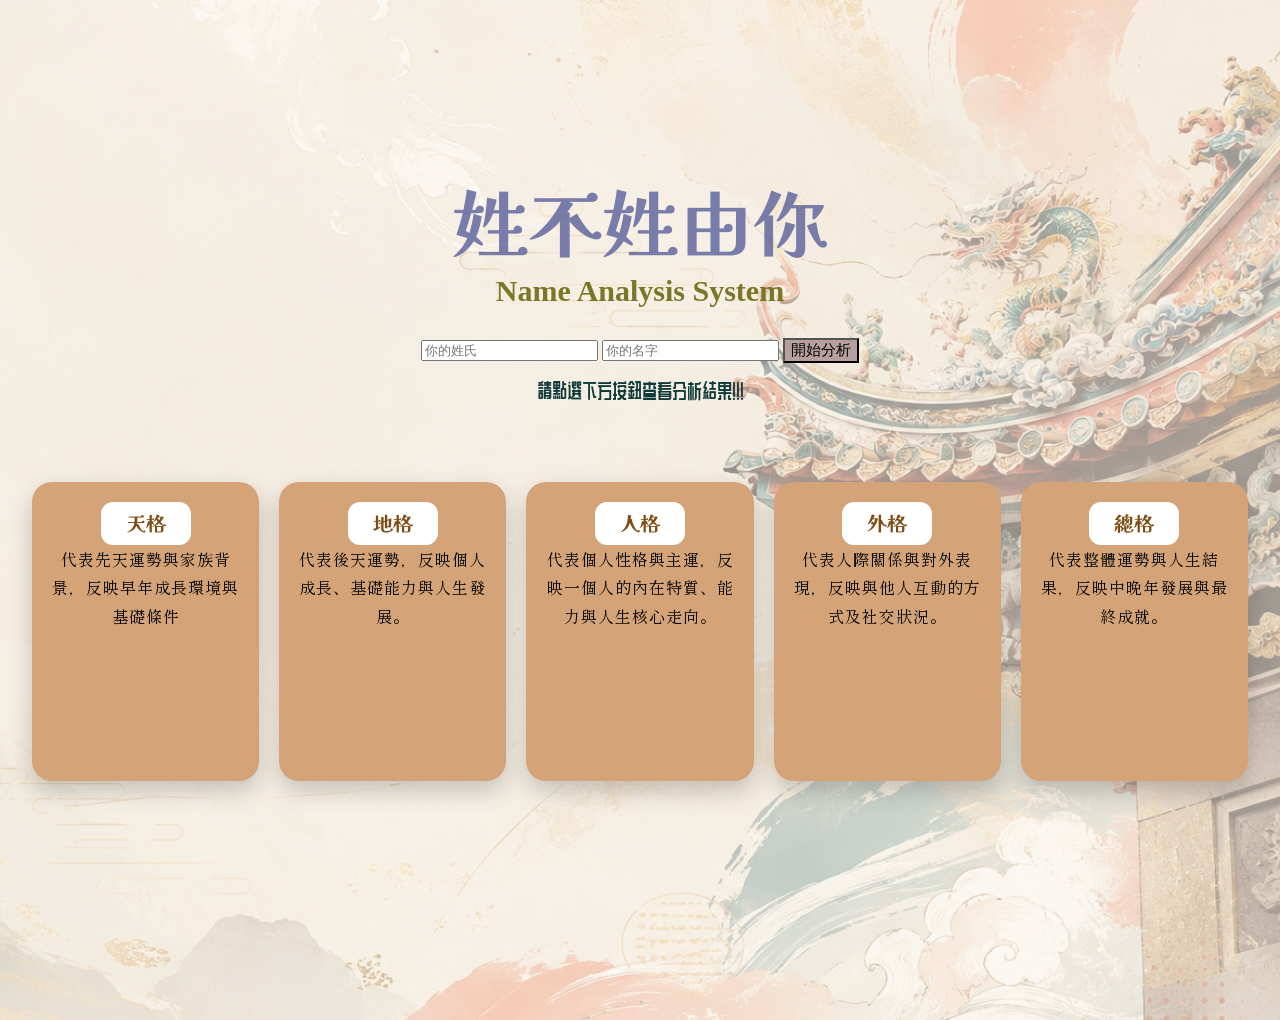
<file: index.html>
<!DOCTYPE html>
<html lang="en">
<head>
    <meta charset="UTF-8">
    <meta name="viewport" content="width=device-width, initial-scale=1.0">
    <title>Name Analysis</title>
    <link rel="stylesheet" href="style.css">
<link href="https://fonts.googleapis.com/css2?family=Rampart+One&family=Roboto+Condensed:ital,wght@0,100..900;1,100..900&family=Sawarabi+Mincho&family=UoqMunThenKhung&family=Zen+Kurenaido&family=Zen+Old+Mincho&display=swap" rel="stylesheet">
<link href="https://fonts.googleapis.com/css2?family=Rampart+One&family=Roboto+Condensed:ital,wght@0,100..900;1,100..900&family=Sawarabi+Mincho&family=UoqMunThenKhung&family=Zen+Old+Mincho&display=swap" rel="stylesheet">
<link href="https://fonts.googleapis.com/css2?family=Rampart+One&family=Roboto+Condensed:ital,wght@0,100..900;1,100..900&family=Sawarabi+Mincho&family=Shippori+Mincho&family=UoqMunThenKhung&family=Zen+Kurenaido&family=Zen+Old+Mincho&display=swap" rel="stylesheet">
<link href="https://fonts.googleapis.com/css2?family=Dela+Gothic+One&family=Noto+Serif+JP:wght@200..900&family=Rampart+One&family=Roboto+Condensed:ital,wght@0,100..900;1,100..900&family=Sawarabi+Mincho&family=Shippori+Mincho&family=Train+One&family=UoqMunThenKhung&family=Yomogi&family=ZCOOL+QingKe+HuangYou&family=Zen+Kurenaido&family=Zen+Old+Mincho&display=swap" rel="stylesheet">
</head>
<body>

    <section class="bg">

   <h1>姓不姓由你</h1>
<h3>Name Analysis System</h3>

<div class="input-area">
<input id="lastName" placeholder="你的姓氏">
<input id="firstName" placeholder="你的名字">
<button id="enterbtn">開始分析</button>
</div>

<h2>請點選下方按鈕查看分析結果!!!</h2>




<div class="container">


<div class="card">
   
<button class="btn" onclick="goToPage('天格')">天格</button>

<p>代表先天運勢與家族背景，反映早年成長環境與基礎條件</p>
</div>

<div class="card">
      
    <button class="btn" onclick="goToPage('地格')">地格</button>
    <p>代表後天運勢，反映個人成長、基礎能力與人生發展。</p>
</div>

<div class="card">
     
    <button class="btn" onclick="goToPage('人格')">人格</button>
    <p>代表個人性格與主運，反映一個人的內在特質、能力與人生核心走向。</p>
</div>

<div class="card">
      
    <button class="btn" onclick="goToPage('外格')">外格</button>
    <p>代表人際關係與對外表現，反映與他人互動的方式及社交狀況。</p>
</div>

<div class="card">
       
    <button class="btn" onclick="goToPage('總格')">總格</button>
    <p>代表整體運勢與人生結果，反映中晚年發展與最終成就。</p>
</div>

</div>

</section>


 <script src="button/button.js"></script>
</body> 
</html>
</file>
<file: style.css>
html, body {
    margin: 0;
    padding: 0;
    overflow-x: hidden;
}

body {
    text-align: center;
}

.bg {
    width: 100%;
    min-height: 100vh;
    padding-bottom: 120px;

    background:
        linear-gradient(
            rgba(250,245,238,0.55),
            rgba(250,245,238,0.55)
        ),
        url("./background/background.png");

    background-size: 130%;
    background-position: right 67%;
    background-repeat: no-repeat;

    display: flex;
    flex-direction: column;
    justify-content: center;
    align-items: center;
}

h1 {
    color: rgba(81, 87, 150, 0.756);
    font-size: 75px;
    font-family: "UoqMunThenKhung", serif;
    font-weight: 400;
    font-style: normal;
    margin-bottom: 8px;
}

h3 {
    color: rgba(114, 110, 26, 0.934);
    font-family: "Noto Serif TC", serif;
    font-size: 30px;
    margin-top: 0;
}

p {
    width: 100%;
    max-width: 100%;
    margin: 0 auto;
    text-align: center;
    line-height: 1.8;
    word-break: break-all;
    font-family: "Shippori Mincho", serif;
}

h2 {
     font-family: "ZCOOL QingKe HuangYou", sans-serif;
     font-weight: 400;
     font-size: 20px;
     color: rgb(15, 59, 59);
     text-align: center;
}

.container {
    display: flex;
    flex-wrap: nowrap;
    gap: 20px;
    width: 95%;
    max-width: 1440px;
    margin-top: 120px;
    justify-content: center;
    box-sizing: border-box;
}

.btn {
    padding: 10px 25px;
    margin-top: 0;
    font-size: 20px;
    font-family: "UoqMunThenKhung", serif;
    background-color: #ffffff;
    color: #7d4b11;
    writing-mode: horizontal-tb;
    white-space: nowrap;
    border: none;
    border-radius: 12px;
    transition: 0.2s;
}

.btn:hover {
    background-color: #b5bac2;
    transform: translateY(-3px);
}

.card {
    margin-top: -55px;
    display: flex;
    flex-direction: column;
    justify-content: flex-start;
    align-items: center;
    background-color: #d4a478;
    border-radius: 20px;
    flex: 1;
    min-width: 0;
    padding: 150px 15px;
    padding-top: 20px;
    box-shadow: 0 10px 25px rgba(0,0,0,0.2);
    line-height: 1.6;
    letter-spacing: 1px;
    box-sizing: border-box;
}

input {
    size: 45px;
}

#enterbtn {
   font-size: 15px; 
   background-color:#b89f9f;
   text-shadow: #ebd84f;
}

@media (max-width: 768px) {
    .bg {
        background-size: cover; 
        background-position: center;
        padding-bottom: 40px;
        justify-content: flex-start;
        padding-top: 30px;
    }

    h1 {
        font-size: 36px;
        margin-top: 10px;
        margin-bottom: 5px;
    }
    
    h3 {
        font-size: 18px;
        margin-bottom: 10px;
    }

    .container {
        flex-direction: column;
        align-items: center;
        margin-top: 10px; 
        gap: 35px;
    }

    .card {
        width: 100%;
        max-width: 280px;
        margin-top: 0px;
        padding: 40px 20px;
    }
}
</file>
